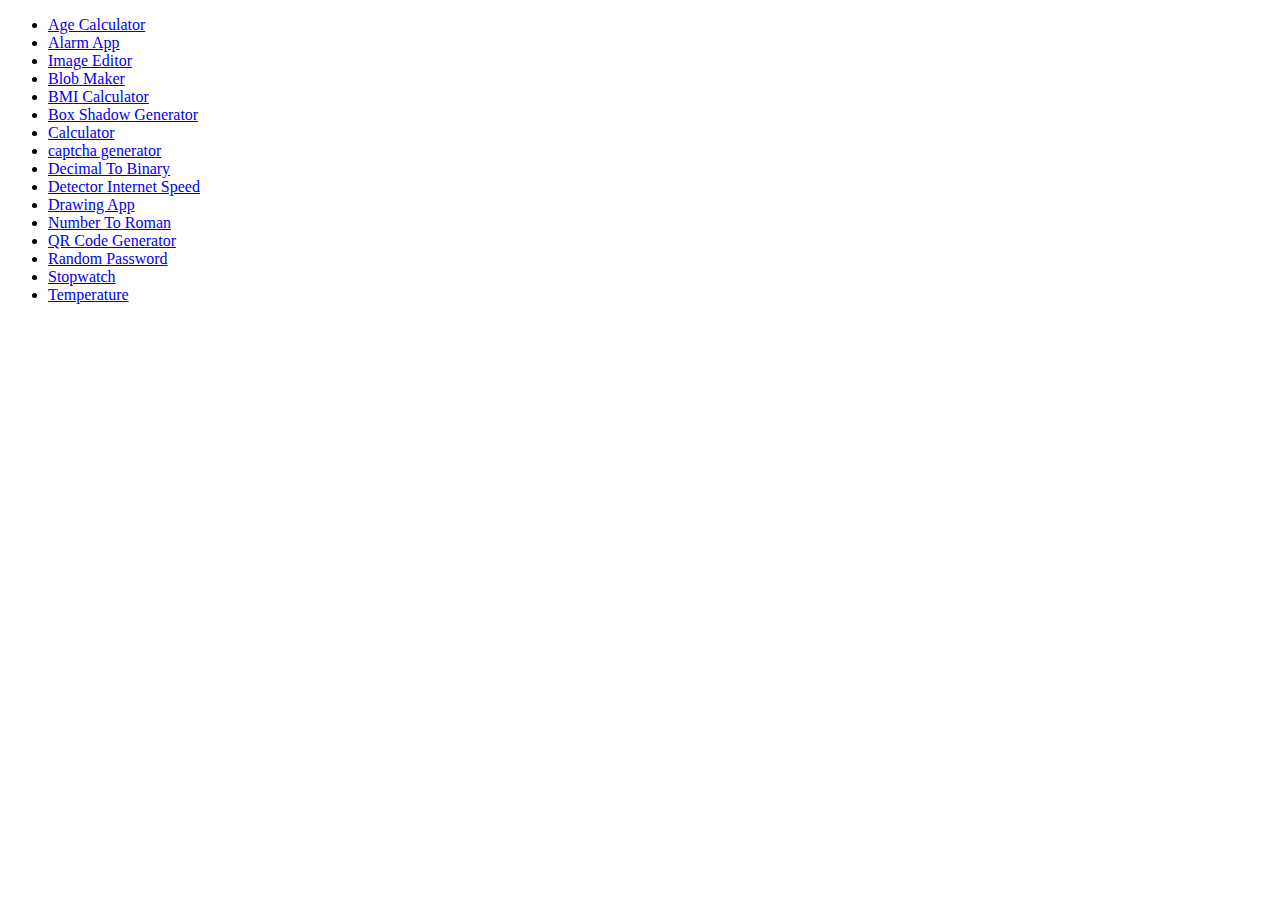
<file: index.html>
<!DOCTYPE html>
<html lang="en">

<head>
    <meta charset="UTF-8">
    <meta name="viewport" content="width=device-width, initial-scale=1.0">
    <title>Mini - Project</title>
</head>

<body>
    <ul>

        <li><a href="./age-calculator/ageCalculator.html">Age Calculator</a></li>
        <li><a href="./alarm-app/alarmApp.html">Alarm App</a></li>
        <li><a href="./basic-image-editor/imageEditor.html">Image Editor</a></li>
        <li><a href="./blob-maker/blobMaker.html">Blob Maker</a></li>
        <li><a href="./bmi-calculator/bmiCalculator.html">BMI Calculator</a></li>

        <li><a href="./Box-shadow-generator/boxShadowGenerator.html">Box Shadow Generator</a></li>
        <li><a href="./calculator/calculator.html">Calculator</a></li>
        <li><a href="./captcha-generator/captchaGenerator.html">captcha generator</a></li>
        <li><a href="./decimal-binary-converter/decimalToBinary.html">Decimal To Binary</a></li>
        <li><a href="./detect-internet-speed/detectInternetSpeed.html">Detector Internet Speed</a></li>

        <li><a href="./drawing-app/drawApp.html">Drawing App</a></li>
        <li><a href="./number-to-roman-converter/numbToRoman.html">Number To Roman</a></li>
        <li><a href="./qr-code-generator/qrCodeGenerator.html">QR Code Generator</a></li>
        <li><a href="./random-password-generator/randomPasswd.html">Random Password</a></li>
        <li><a href="./stopwatch/stopWatch.html">Stopwatch</a></li>

        <li><a href="./temperature-conversion/temperatureConversion.html">Temperature</a></li>
    </ul>

</body>

</html>
</file>
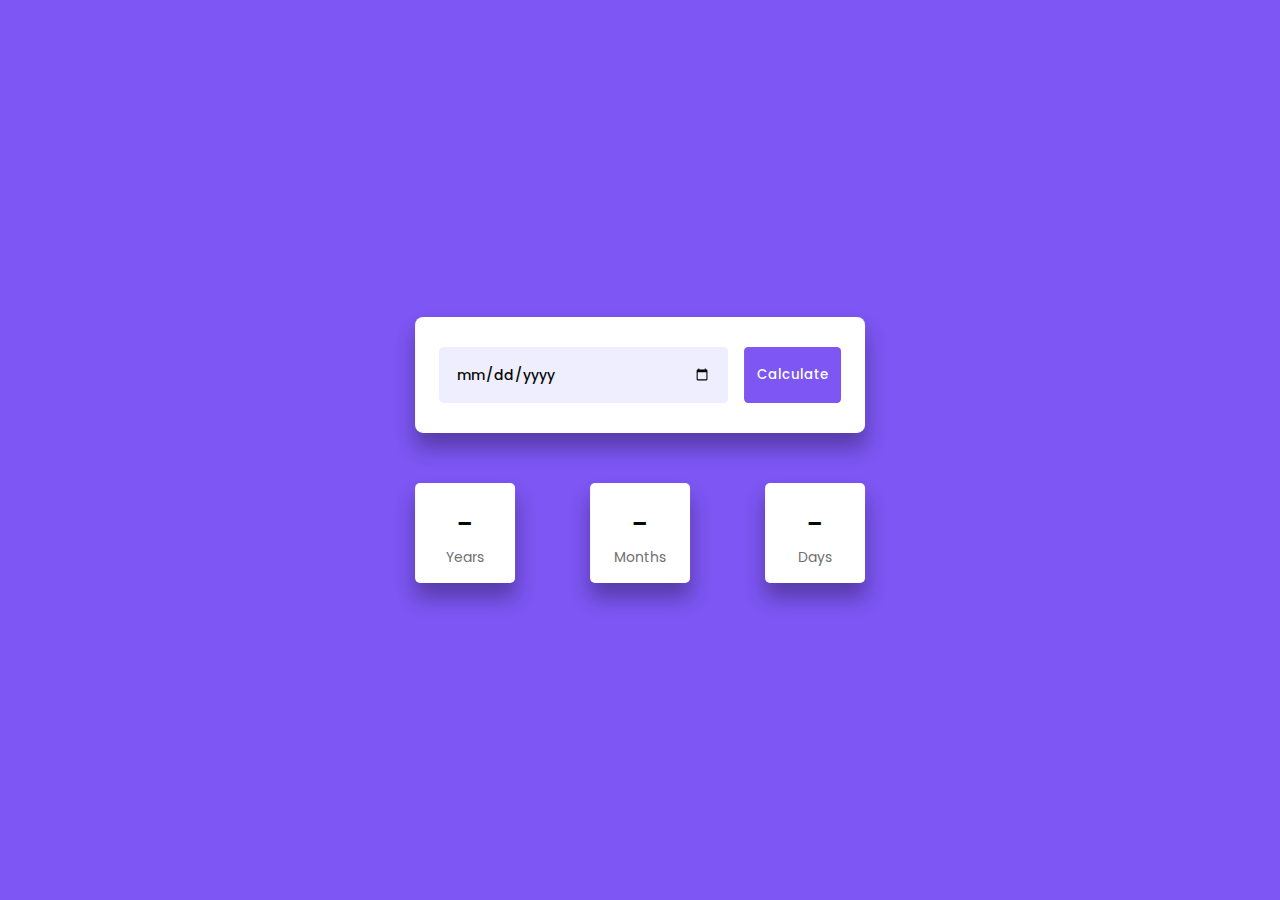
<file: age-calculator-javascript/index.html>
<!DOCTYPE html>
<html lang="en">
  <head>
    <meta name="viewport" content="width=device-width, initial-scale=1.0" />
    <title>Age Calculator</title>
    <!-- Google Fonts -->
    <link
      href="https://fonts.googleapis.com/css2?family=Poppins:wght@400;500&display=swap"
      rel="stylesheet"
    />
    <!-- Stylesheet -->
    <link rel="stylesheet" href="style.css" />
  </head>
  <body>
    <div class="container">
      <div class="input-wrapper">
        <input type="date" id="date-input" />
        <button id="calc-age-btn">Calculate</button>
      </div>
      <div class="output-wrapper">
        <div>
          <span id="years">-</span>
          <p>Years</p>
        </div>
        <div>
          <span id="months">-</span>
          <p>Months</p>
        </div>
        <div>
          <span id="days">-</span>
          <p>Days</p>
        </div>
      </div>
    </div>
    <!-- Script -->
    <script src="script.js"></script>
  </body>
</html>
</file>
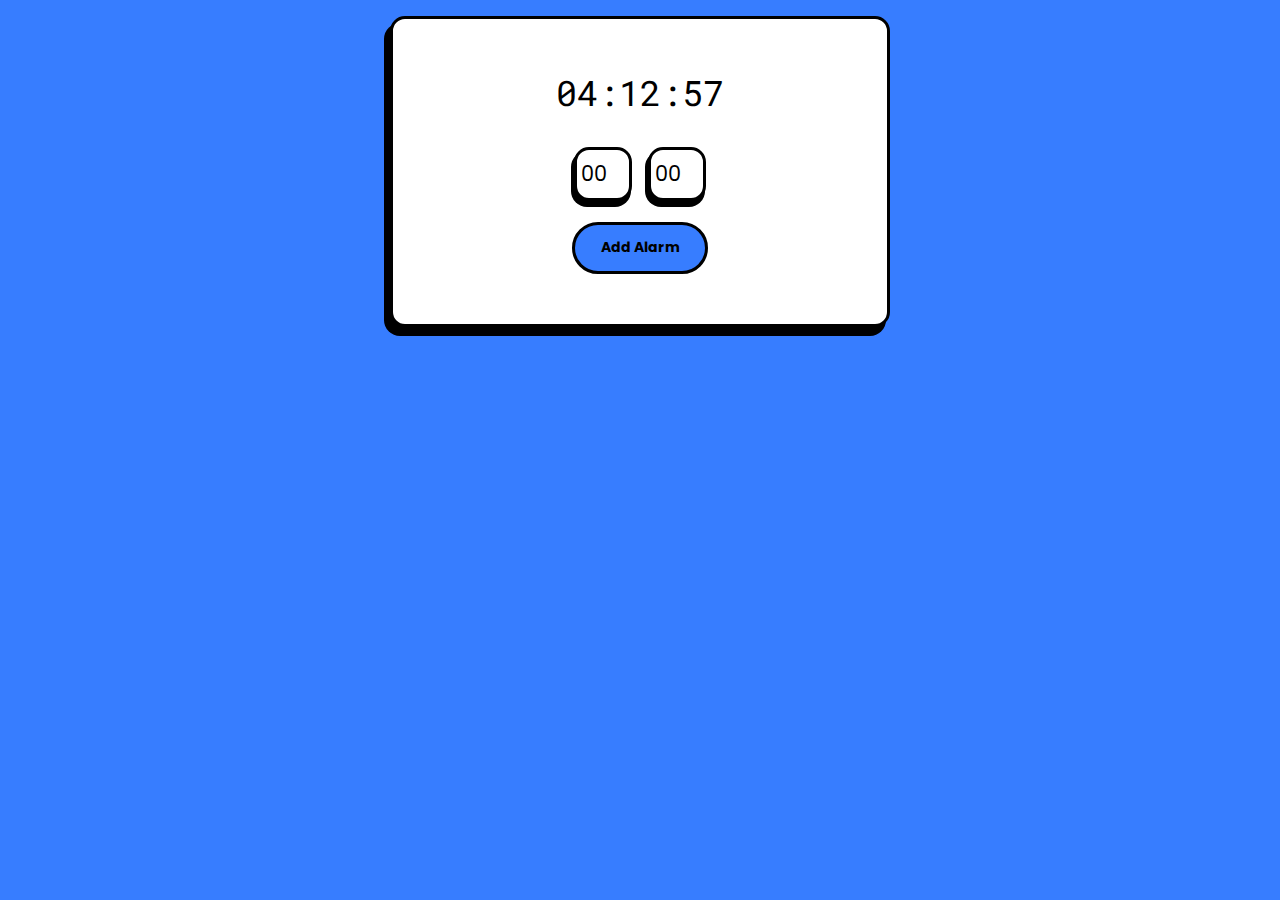
<file: alarm-app/alarmApp.html>
<!DOCTYPE html>
<html lang="en">

<head>
  <meta name="viewport" content="width=device-width, initial-scale=1.0" />
  <title>Alarm App</title>
  <!-- Font Awesome Icons -->
  <link rel="stylesheet" href="https://cdnjs.cloudflare.com/ajax/libs/font-awesome/6.2.1/css/all.min.css" />
  <!-- Google Fonts -->
  <link href="https://fonts.googleapis.com/css2?family=Poppins&family=Roboto+Mono:wght@500&display=swap"
    rel="stylesheet" />
  <!-- Stylesheet -->
  <link rel="stylesheet" href="style.css" />
</head>

<body>
  <div class="wrapper">
    <div class="timer-display">00:00:00</div>
    <div class="container">
      <div class="inputs">
        <input type="number" id="hourInput" placeholder="00" min="0" max="23" />
        <input type="number" id="minuteInput" placeholder="00" min="0" max="59" />
      </div>
      <button id="set">Add Alarm</button>
      <div class="activeAlarms"></div>
    </div>
  </div>
  <!-- Script -->
  <script src="script.js"></script>
</body>

</html>
</file>
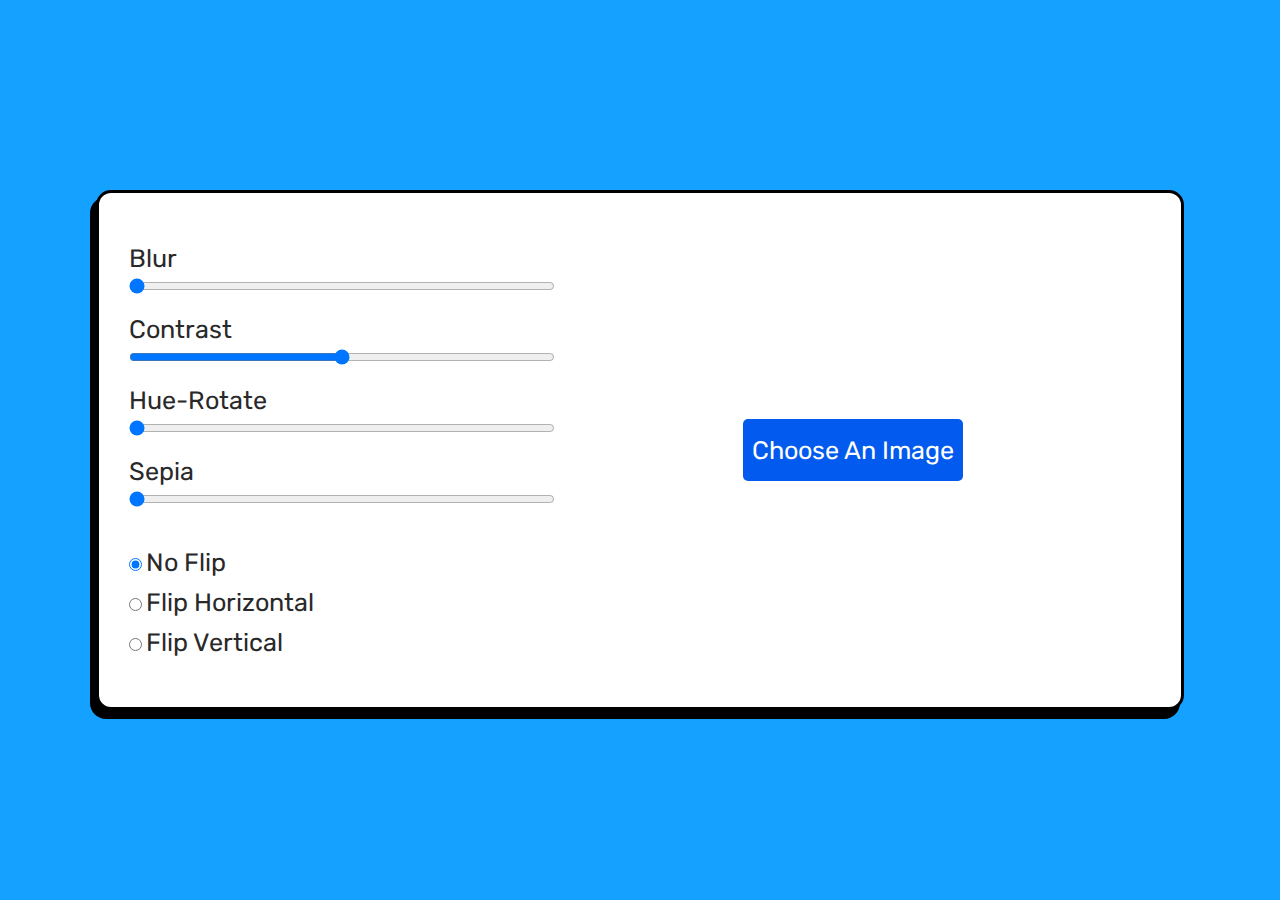
<file: basic-image-editor/imageEditor.html>
<!DOCTYPE html>
<html lang="en">

<head>
    <meta name="viewport" content="width=device-width, initial-scale=1.0">
    <title>Image Editor</title>
    <!-- Google Fonts -->
    <link href="https://fonts.googleapis.com/css2?family=Rubik:wght@400;600&display=swap" rel="stylesheet">
    <!-- Stylesheet -->
    <link rel="stylesheet" href="style.css">
</head>

<body>
    <div class="wrapper">
        <div class="editor">
            <div class="filter">
                <label for="blur">Blur</label>
                <input type="range" min="0" max="5" value="0" step="0.1" id="blur">
            </div>
            <div class="filter">
                <label for="contrast">Contrast</label>
                <input type="range" min="0" max="200" value="100" id="contrast">
            </div>
            <div class="filter">
                <label for="hue-rotate">Hue-Rotate</label>
                <input type="range" min="0" max="360" value="0" id="hue-rotate">
            </div>
            <div class="filter">
                <label for="sepia">Sepia</label>
                <input type="range" min="0" max="100" value="0" id="sepia">
            </div>
            <div class="flip-buttons">
                <div class="flip-option">
                    <input type="radio" name="flip" id="no-flip" checked>
                    <label for="no-flip">No Flip</label>
                </div>
                <div class="flip-option">
                    <input type="radio" name="flip" id="flip-x">
                    <label for="flip-x">Flip Horizontal</label>
                </div>
                <div class="flip-option">
                    <input type="radio" name="flip" id="flip-y">
                    <label for="flip-y">Flip Vertical</label>
                </div>
            </div>
        </div>
        <div class="result">
            <figure class="image-container">
                <img id="chosen-image">
            </figure>
            <input type="file" id="upload-button" accept="Image/*">
            <label for="upload-button">Choose An Image</label>
        </div>
    </div>

    <!-- Script -->
    <script src="script.js"></script>
</body>

</html>
</file>
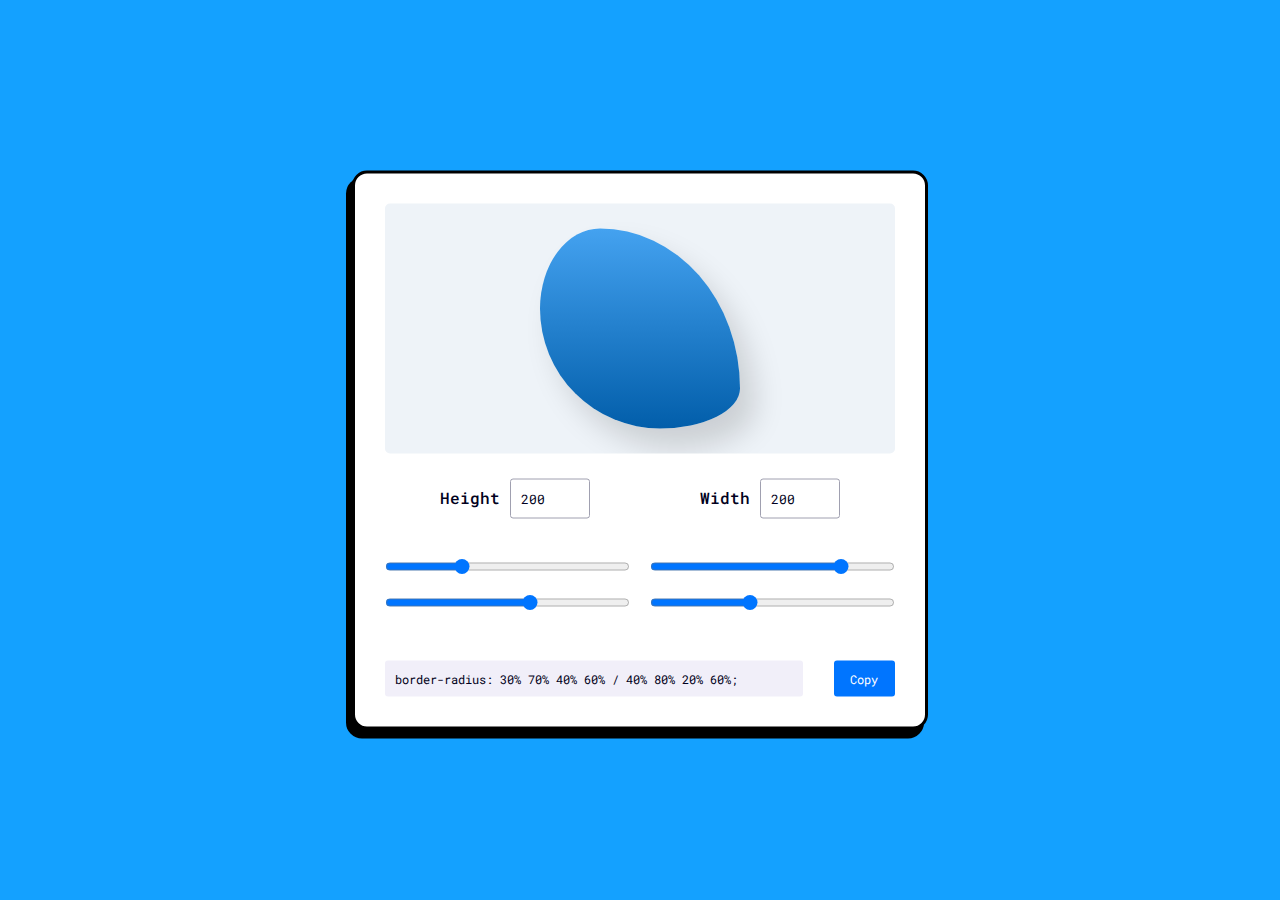
<file: blob-maker/blobMaker.html>
<!DOCTYPE html>
<html lang="en">

<head>
    <meta name="viewport" content="width=device-width, initial-scale=1.0">
    <title>Blob Maker</title>
    <!-- Google Font -->
    <link href="https://fonts.googleapis.com/css2?family=Roboto+Mono:wght@400;500&display=swap" rel="stylesheet">
    <!-- Stylesheet -->
    <link rel="stylesheet" href="style.css">
</head>

<body>
    <div class="wrapper">
        <div class="output">
            <div id="blob"></div>
        </div>
        <div class="dimensions">
            <div>
                <label for="blob-height">
                    Height
                </label>
                <input type="number" value="200" id="blob-height">
            </div>
            <div>
                <label for="blob-width">
                    Width
                </label>
                <input type="number" value="200" id="blob-width">
            </div>
        </div>
        <div class="sliders">
            <input type="range" value="30">
            <input type="range" value="80">
            <input type="range" value="60">
            <input type="range" value="40">
        </div>
        <input type="text" id="css-code" readonly>
        <button id="copy">Copy</button>
    </div>
    <!--Script-->
    <script src="script.js"></script>
</body>

</html>
</file>
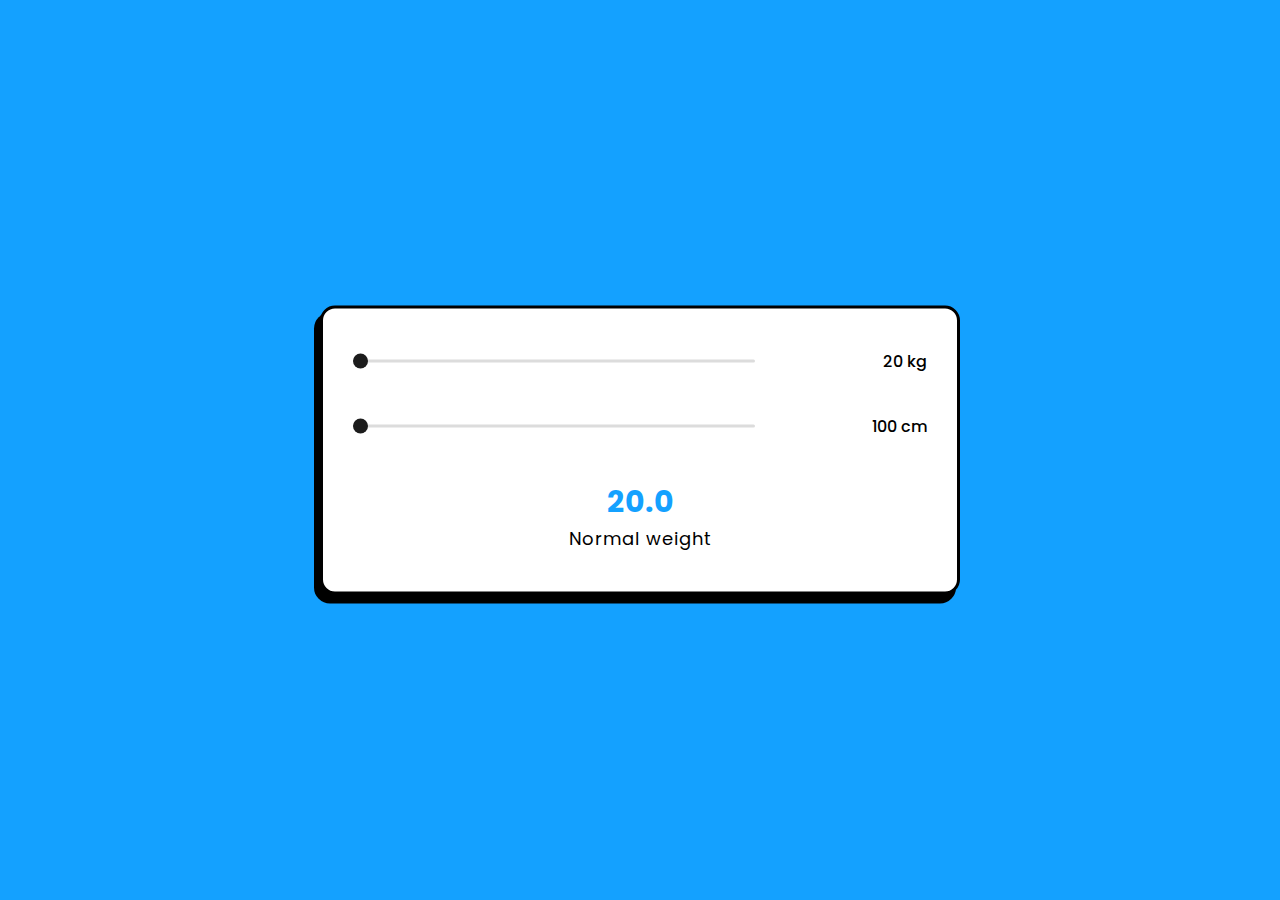
<file: bmi-calculator/bmiCalculator.html>
<!DOCTYPE html>
<html lang="en">
<head>
    <title>BMI Calculator</title>
    <!--Google Font-->
    <link rel="preconnect" href="https://fonts.gstatic.com">
    <link href="https://fonts.googleapis.com/css2?family=Poppins:wght@500;700&display=swap" rel="stylesheet">
    <!--Stylesheet-->
    <link rel="stylesheet" href="style.css">
</head>
<body>
    <div class="container">
        <div class="row">
            <input type="range" min="20" max="200" value="20" id="weight" oninput="calculate()">
            <span id="weight-val">20 kg</span>
        </div>
        <div class="row">
            <input type="range" min="100" max="250" value="100" id="height" oninput="calculate()">
            <span id="height-val">100 cm</span>
        </div>

        <p id="result">20.0</p>
        <p id="category">Normal weight</p>
    </div>

    <!--Script-->
    <script src="script.js"></script>
</body>
</html>
</file>
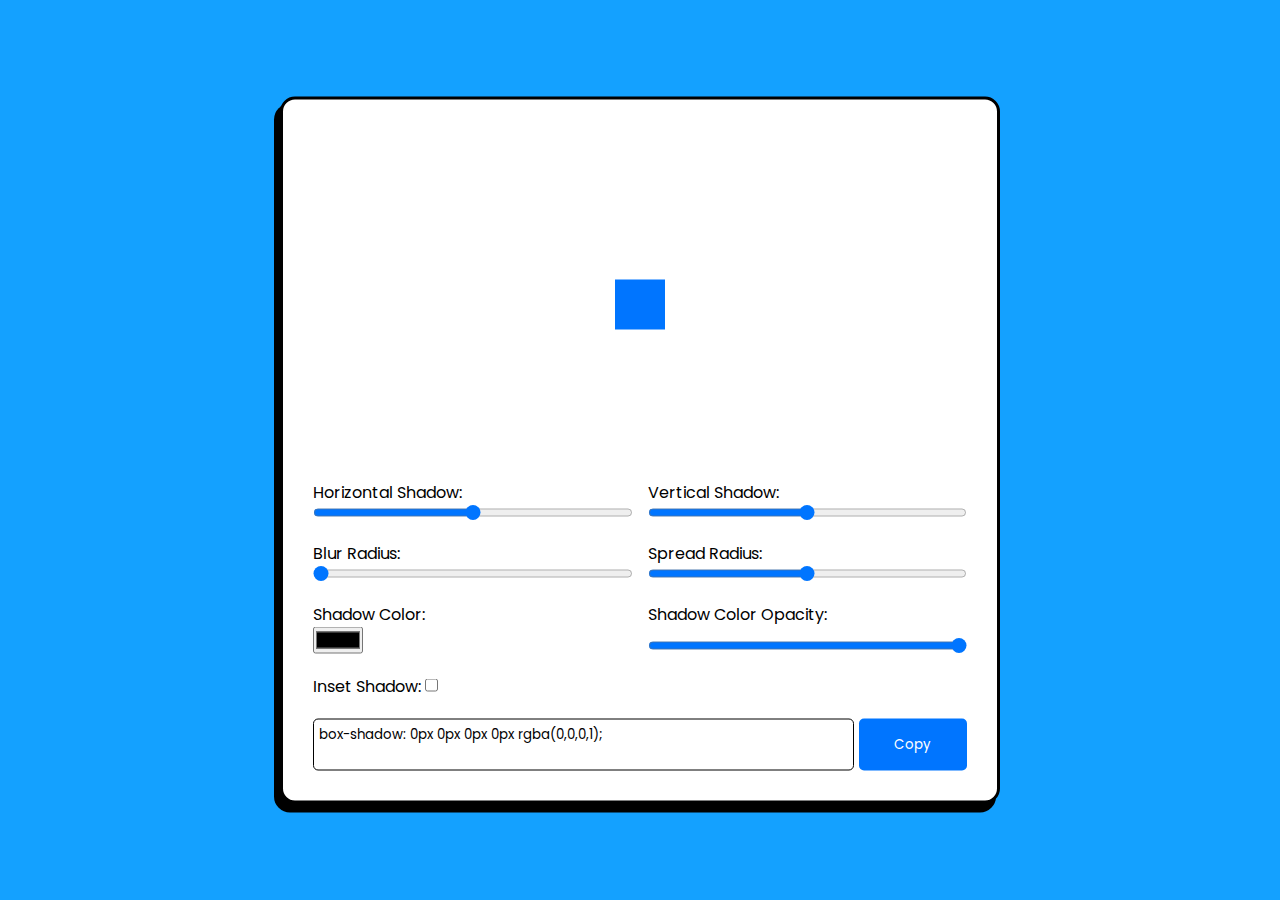
<file: Box-shadow-generator/boxShadowGenerator.html>
<!DOCTYPE html>
<html lang="en">
  <head>
    <meta name="viewport" content="width=device-width, initial-scale=1.0" />
    <title>Box Shadow Generator</title>
    <!-- Google Font -->
    <link
      href="https://fonts.googleapis.com/css2?family=Poppins&display=swap"
      rel="stylesheet"
    />
    <!-- Stylesheet -->
    <link rel="stylesheet" href="style.css" />
  </head>
  <body>
    <div class="container">
      <div class="result">
        <div id="element"></div>
      </div>
      <div class="sliders">
        <div class="slider-wrapper">
          <label for="h-shadow">Horizontal Shadow:</label>
          <input type="range" id="h-shadow" max="100" min="-100" value="0" />
        </div>
        <div class="slider-wrapper">
          <label for="v-shadow">Vertical Shadow:</label>
          <input type="range" id="v-shadow" max="100" min="-100" value="0" />
        </div>
        <div class="slider-wrapper">
          <label for="blur-radius">Blur Radius:</label>
          <input type="range" id="blur-radius" max="100" min="0" value="0" />
        </div>
        <div class="slider-wrapper">
          <label for="spread-radius">Spread Radius:</label>
          <input type="range" id="spread-radius" max="50" min="-50" value="0" />
        </div>
        <div class="slider-wrapper">
          <label for="shadow-color">Shadow Color:</label>
          <input type="color" id="shadow-color" />
        </div>
        <div class="slider-wrapper">
          <label for="shadow-color-opacity">Shadow Color Opacity:</label>
          <input
            type="range"
            id="shadow-color-opacity"
            max="1"
            min="0"
            step="0.1"
            value="1"
          />
        </div>
        <div class="input-wrapper">
          <label for="shadow-inset">Inset Shadow:</label>
          <input type="checkbox" id="shadow-inset" />
        </div>
      </div>
      <div class="code-wrapper">
        <textarea rows="2" id="code"></textarea>
        <button onclick="copyCode()">Copy</button>
      </div>
    </div>
    <!-- Script -->
    <script src="script.js"></script>
  </body>
</html>
</file>
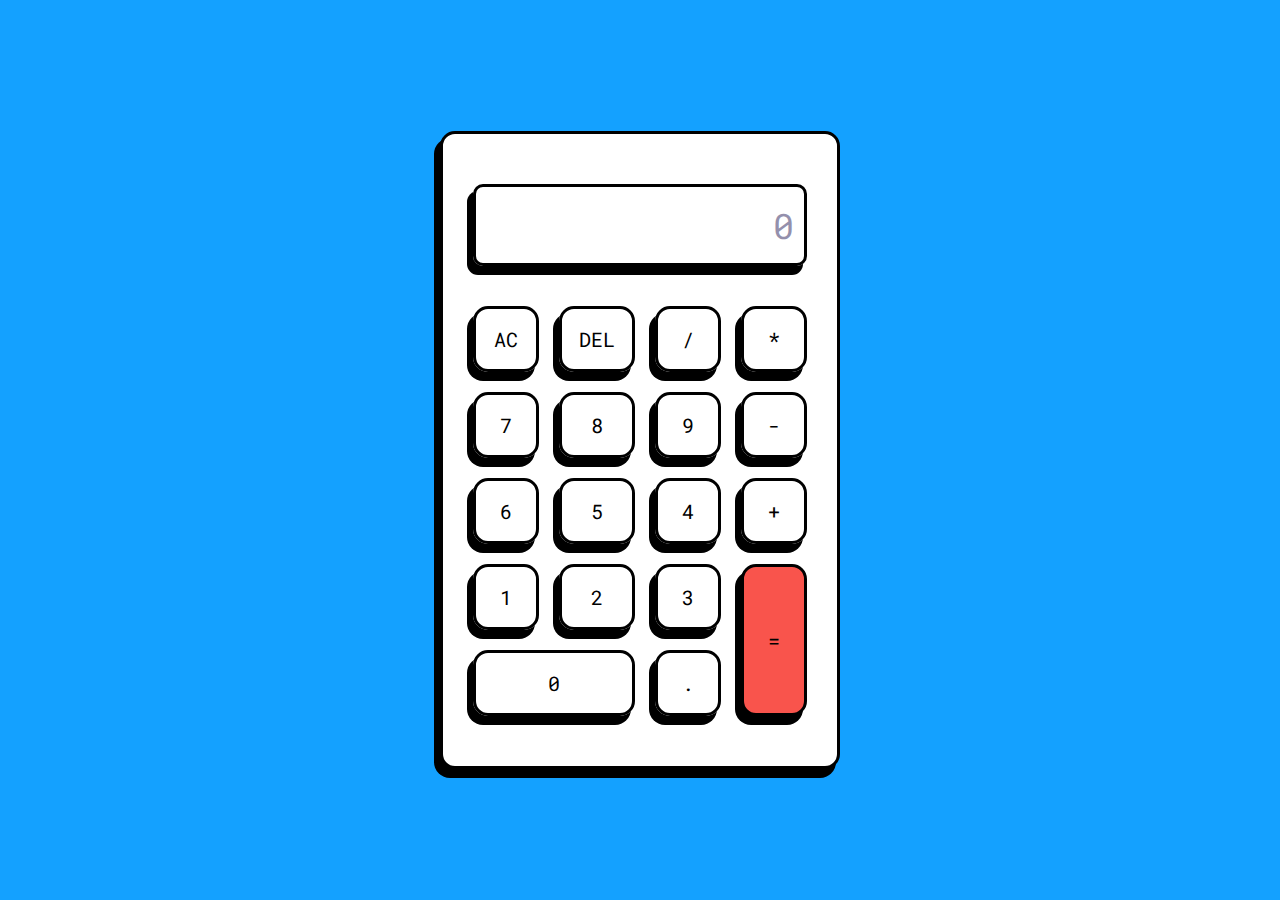
<file: calculator/calculator.html>
<!DOCTYPE html>
<html lang="en">

<head>
  <meta name="viewport" content="width=device-width, initial-scale=1.0" />
  <title>Calculator</title>
  <!-- Google Font -->
  <link href="https://fonts.googleapis.com/css2?family=Roboto+Mono:wght@500&display=swap" rel="stylesheet" />
  <!-- Stylesheet -->
  <link rel="stylesheet" href="style.css" />
</head>

<body>
  <div class="calculator">
    <div class="display">
      <input type="text" placeholder="0" id="input" disabled />
    </div>
    <div class="buttons">
      <!-- Full Erase -->
      <input type="button" value="AC" id="clear" />
      <!-- Erase Single Value -->
      <input type="button" value="DEL" id="erase" />
      <input type="button" value="/" class="input-button" />
      <input type="button" value="*" class="input-button" />

      <input type="button" value="7" class="input-button" />
      <input type="button" value="8" class="input-button" />
      <input type="button" value="9" class="input-button" />
      <input type="button" value="-" class="input-button" />

      <input type="button" value="6" class="input-button" />
      <input type="button" value="5" class="input-button" />
      <input type="button" value="4" class="input-button" />
      <input type="button" value="+" class="input-button" />

      <input type="button" value="1" class="input-button" />
      <input type="button" value="2" class="input-button" />
      <input type="button" value="3" class="input-button" />

      <input type="button" value="=" id="equal" />
      <input type="button" value="0" class="input-button" />
      <input type="button" value="." class="input-button" />
    </div>
  </div>
  <!-- Script -->
  <script src="script.js"></script>
</body>

</html>
</file>
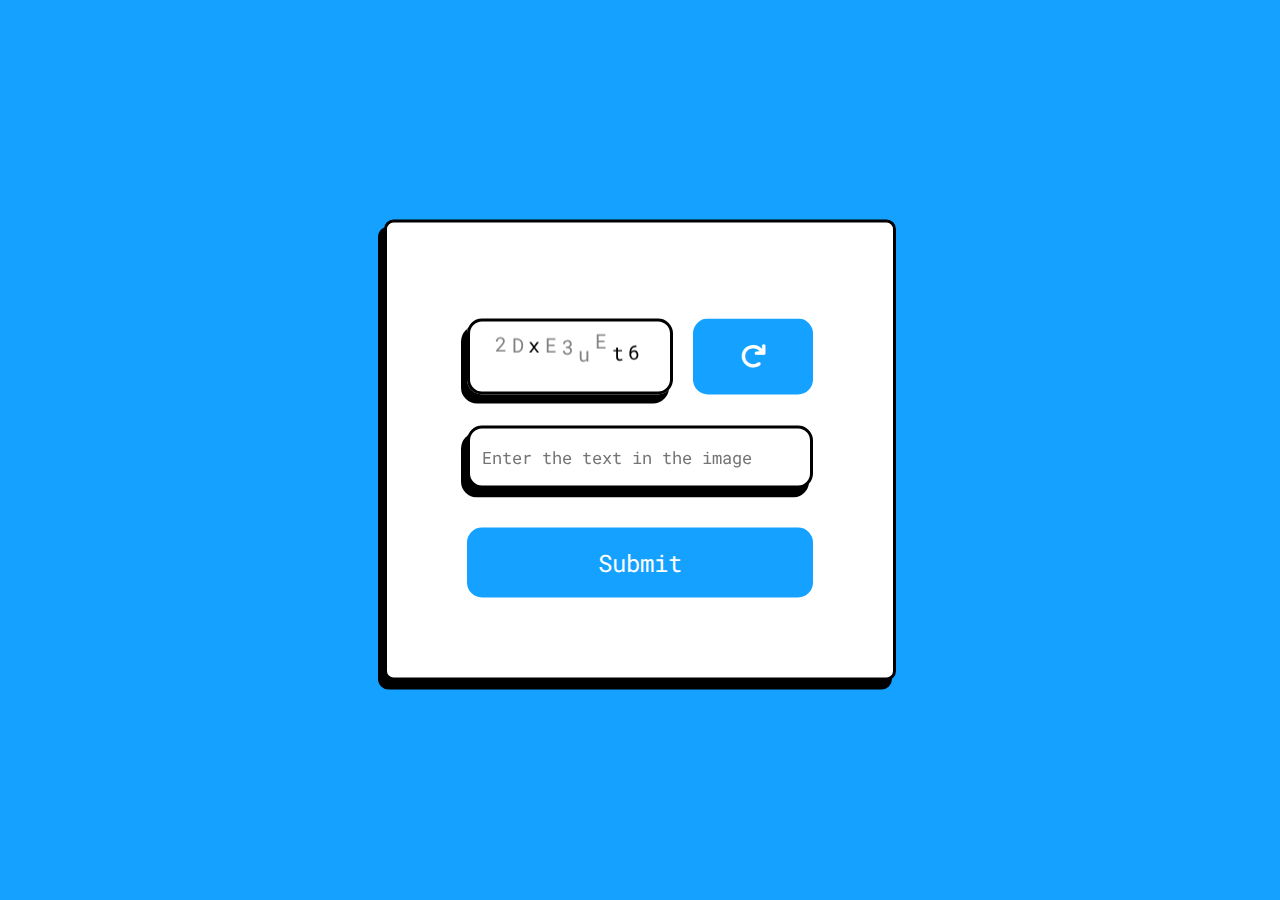
<file: captcha-generator/captchaGenerator.html>
<!DOCTYPE html>
<html lang="en">
  <head>
    <meta name="viewport" content="width=device-width, initial-scale=1.0" />
    <title>Captcha Generator</title>
    <!-- Font Awesome Icons -->
    <link
      rel="stylesheet"
      href="https://cdnjs.cloudflare.com/ajax/libs/font-awesome/6.0.0/css/all.min.css"
    />
    <!-- Google Fonts -->
    <link
      href="https://fonts.googleapis.com/css2?family=Roboto+Mono:wght@500&display=swap"
      rel="stylesheet"
    />
    <!-- Stylesheet -->
    <link rel="stylesheet" href="style.css" />
  </head>
  <body>
    <div class="container">
      <div class="wrapper">
        <canvas id="canvas" width="200" height="70"></canvas>
        <button id="reload-button">
          <i class="fa-solid fa-arrow-rotate-right"></i>
        </button>
      </div>
      <input
        type="text"
        id="user-input"
        placeholder="Enter the text in the image"
      />
      <button id="submit-button">Submit</button>
    </div>
    <!-- Script -->
    <script src="script.js"></script>
  </body>
</html>
</file>
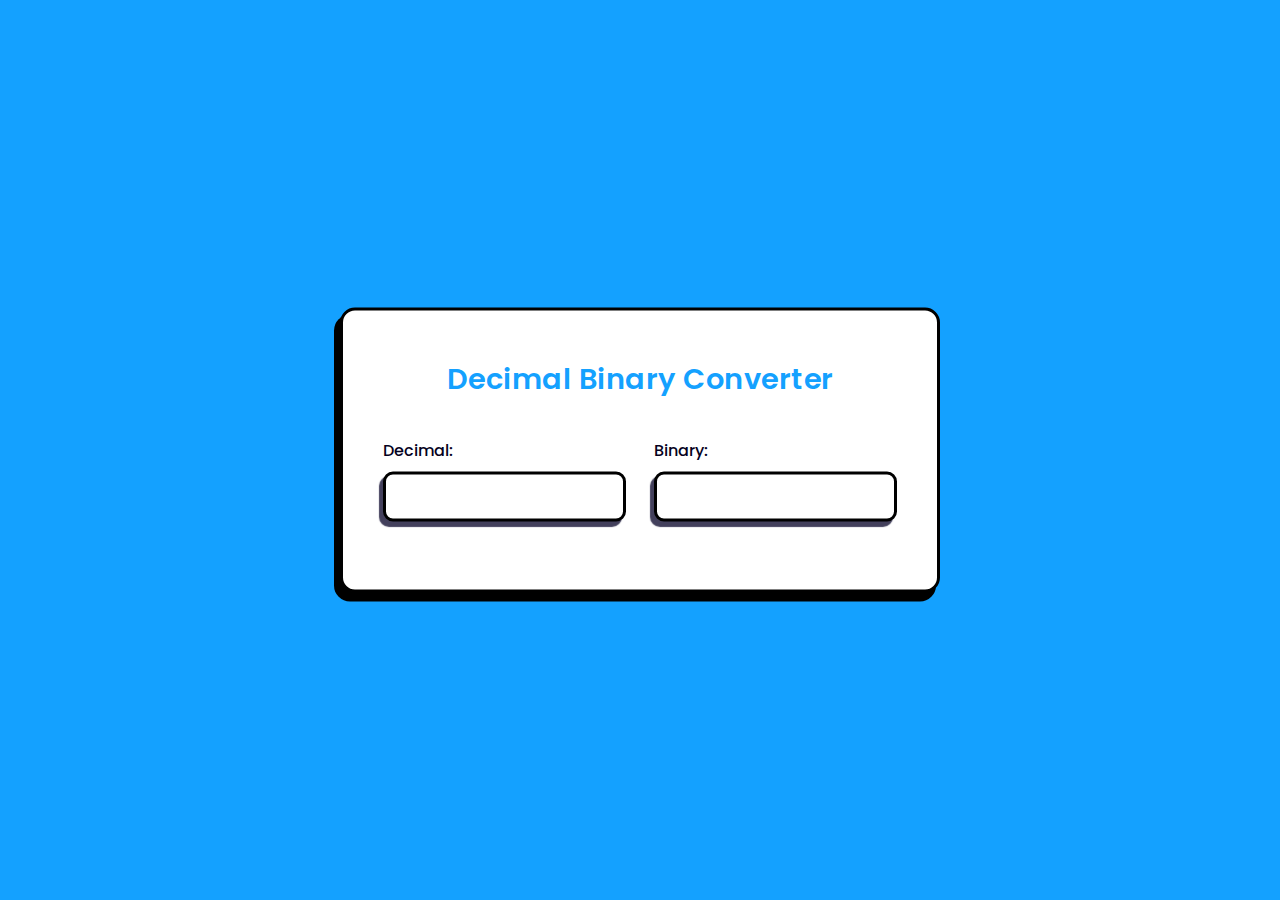
<file: decimal-binary-converter/decimalToBinary.html>
<!DOCTYPE html>
<html lang="en">
  <head>
    <meta name="viewport" content="width=device-width, initial-scale=1.0" />
    <title>Decimal-Binary Converter</title>
    <!-- Google Fonts -->
    <link
      href="https://fonts.googleapis.com/css2?family=Poppins:wght@400;500&display=swap"
      rel="stylesheet"
    />
    <!-- Stylesheet -->
    <link rel="stylesheet" href="style.css" />
  </head>
  <body>
    <div class="container">
      <h2>Decimal Binary Converter</h2>
      <div class="wrapper">
        <div class="input-wrapper">
          <label for="dec-inp">Decimal:</label>
          <input type="number" id="dec-inp" />
        </div>
        <div class="input-wrapper">
          <label for="bin-inp">Binary:</label>
          <input type="number" id="bin-inp" />
        </div>
      </div>
      <p id="error-msg"></p>
    </div>
    <!-- Script -->
    <script src="script.js"></script>
  </body>
</html>
</file>
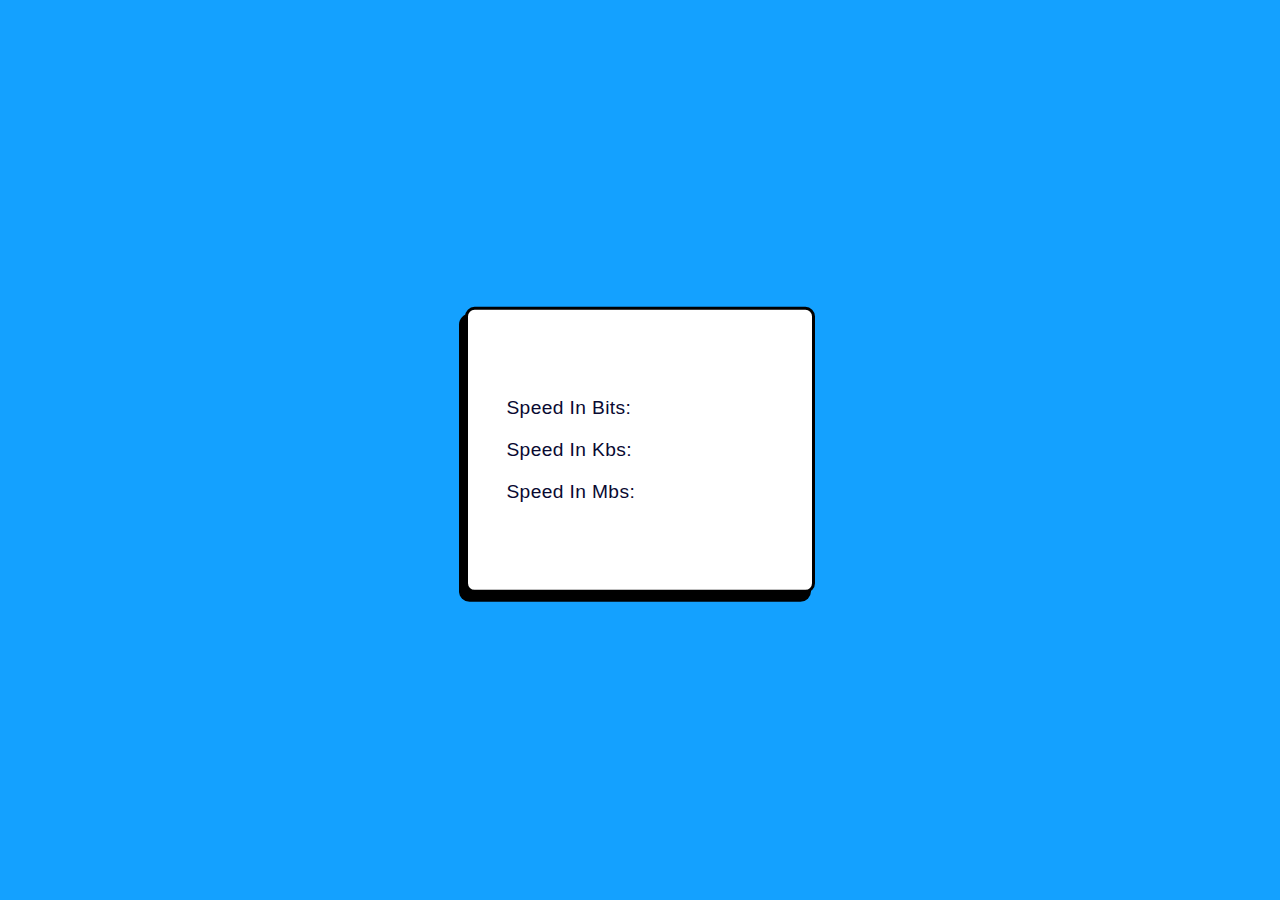
<file: detect-internet-speed/detectInternetSpeed.html>
<!DOCTYPE html>
<html lang="en">
  <head>
    <meta name="viewport" content="width=device-width, initial-scale=1.0" />
    <title>Detect Internet Speed</title>
    <!-- Stylesheet -->
    <link rel="stylesheet" href="style.css" />
  </head>
  <body>
    <div class="container">
      <p id="bits"><span>Speed In Bits:</span></p>
      <p id="kbs"><span>Speed In Kbs:</span></p>
      <p id="mbs"><span>Speed In Mbs:</span></p>
    </div>
    <!-- Script -->
    <script src="script.js"></script>
  </body>
</html>
</file>
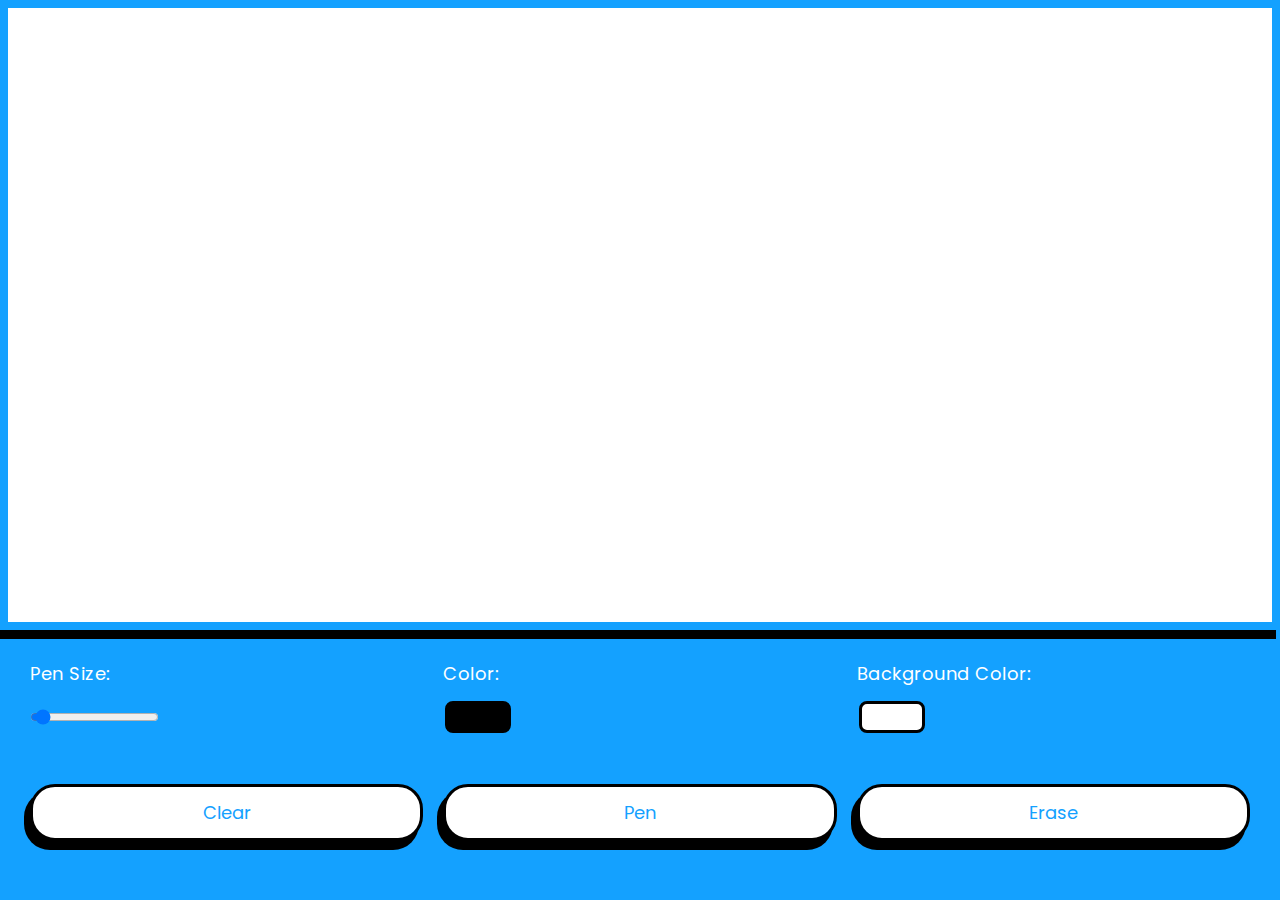
<file: drawing-app/drawApp.html>
<!DOCTYPE html>
<html lang="en">
  <head>
    <meta name="viewport" content="width=device-width, initial-scale=1.0" />
    <title>Drawing App</title>
    <!-- Google Font -->
    <link
      href="https://fonts.googleapis.com/css2?family=Poppins&display=swap"
      rel="stylesheet"
    />
    <!-- Stylesheet -->
    <link rel="stylesheet" href="style.css" />
  </head>
  <body>
    <div id="paintArea">
      <canvas id="canvas"></canvas>
    </div>
    <div class="options">
      <div class="tools" id="tools-section">
        <div class="tools-row">
          <div class="tools-wrapper">
            <h5><span id="tool-type"></span> Size:</h5>
            <input type="range" id="pen-slider" value="4" />
          </div>
          <div class="tools-wrapper">
            <h5>Color:</h5>
            <input type="color" id="color-input" />
          </div>
          <div class="tools-wrapper">
            <h5>Background Color:</h5>
            <input type="color" id="color-background" />
          </div>
        </div>
        <div class="tools-row">
          <button id="button-clear">Clear</button>
          <button id="button-pen">Pen</button>
          <button id="button-erase">Erase</button>
        </div>
      </div>
    </div>
    <!-- Script-->
    <script src="script.js"></script>
  </body>
</html>
</file>
<file: age-calculator-javascript/style.css>
* {
  padding: 0;
  margin: 0;
  box-sizing: border-box;
  font-family: "Poppins", sans-serif;
}
body {
  background-color: #7d56f3;
}
.container {
  width: min(60%, 28.12em);
  position: absolute;
  transform: translate(-50%, -50%);
  top: 50%;
  left: 50%;
}
.container * {
  border: none;
  outline: none;
}
.input-wrapper {
  background-color: #ffffff;
  padding: 1.87em 1.5em;
  border-radius: 0.5em;
  box-shadow: 0 0.93em 1.25em rgba(0, 0, 0, 0.3);
  margin-bottom: 3.12em;
  display: grid;
  grid-template-columns: 9fr 3fr;
  gap: 1em;
}
input,
button {
  font-weight: 500;
  border-radius: 0.31em;
}
input {
  background-color: #eeeeff;
  color: #080808;
  padding: 1.2em 1.25em;
  font-size: 0.87em;
}
button {
  color: #ffffff;
  background-color: #7d56f3;
}
.output-wrapper {
  width: 100%;
  display: flex;
  justify-content: space-between;
}
.output-wrapper div {
  height: 6.25em;
  width: 6.25em;
  background-color: #ffffff;
  border-radius: 0.31em;
  color: #080808;
  display: grid;
  place-items: center;
  padding: 1.25em 0;
  box-shadow: 0 0.93em 1.25em rgba(0, 0, 0, 0.3);
}
span {
  font-size: 1.87em;
  font-weight: 500;
}
p {
  font-size: 0.87em;
  color: #707070;
  font-weight: 400;
}
</file>
<file: alarm-app/style.css>
:root {
  --biru: #377dff;
  --borders: 3px solid black;
  --bayangan: -5px 8px 0px 1px black;
}

* {
  padding: 0;
  margin: 0;
  box-sizing: border-box;
  font-family: "Poppins", sans-serif;
}
body {
  background-color: var(--biru);
}
.hide {
  display: none;
}
.wrapper {
  background-color: #ffffff;
  width: 90%;
  max-width: 31.25em;
  padding: 3.12em 5em;
  position: absolute;
  transform: translateX(-50%);
  left: 50%;
  top: 1em;
  border-radius: 15px;
  border: var(--borders);
  box-shadow: var(--bayangan);
}
.timer-display {
  font-size: 2.18em;
  text-align: center;
  font-family: "Roboto Mono", monospace;
}
.inputs {
  display: flex;
  align-items: center;
  justify-content: center;
  gap: 1em;
  margin-top: 2em;
}
.inputs input {
  width: 2.8em;
  font-size: 1.3em;
  border: 3px solid #000000;
  border-radius: 15px;
  box-shadow: -2px 5px 0px 1px black;
  padding: 0.4em 0.2em;
}
#set {
  background-color: var(--biru);
  font-weight: 700;
  font-size: 14px;
  border: none;
  padding: 0.9em 1.8em;
  display: block;
  margin: 1.5em auto 0 auto;
  border-radius: 2em;
  border: var(--borders);
  color: black;
  cursor: pointer;
}
.alarm {
  display: grid;
  grid-template-columns: 8fr 2fr 2fr;
  gap: 1em;
  margin-top: 1.5em;
  align-items: center;
  border-bottom: 3px solid #898f9b;
  padding-bottom: 0.6em;
}
.alarm input[type="checkbox"] {
  appearance: none;
  height: 2em;
  width: 3.75em;
  background-color: #e2e2ec;
  border-radius: 1.25em;
  position: relative;
  cursor: pointer;
  outline: none;
}
.alarm input[type="checkbox"]:before {
  position: absolute;
  content: "";
  background-color: #757683;
  height: 1.43em;
  width: 1.43em;
  border-radius: 50%;
  top: 0.25em;
  left: 0.25em;
}
.alarm input[type="checkbox"]:checked {
  background-color: #d2e2ff;
}
.alarm input[type="checkbox"]:checked:before {
  background-color: #377dff;
  left: 2em;
}
.deleteButton {
  background-color: transparent;
  font-size: 1.5em;
  color: #377dff;
  border: none;
  cursor: pointer;
}
</file>
<file: basic-image-editor/style.css>
:root {
  --biru-muda: #14a1ff;
  --borders: 3px solid black;
  --bayangan: -5px 8px 0px 1px black;
}

* {
  padding: 0;
  margin: 0;
  box-sizing: border-box;
  font-family: "Rubik", sans-serif;
}
body {
  background-color: var(--biru-muda);
}
.wrapper {
  width: 85vw;
  min-height: 50vmin;
  padding: 50px 30px;
  background-color: #ffffff;
  position: absolute;
  transform: translate(-50%, -50%);
  top: 50%;
  left: 50%;
  border-radius: 15px;
  border: var(--borders);
  box-shadow: var(--bayangan);
  display: grid;
  grid-template-columns: 5fr 7fr;
}
.editor {
  min-height: 35vmin;
  display: flex;
  flex-direction: column;
  justify-content: space-around;
  gap: 20px;
}
.editor label {
  font-size: 2.8vmin;
  color: #2a292a;
  font-weight: 400;
}
.editor input[type="range"] {
  display: block;
  width: 100%;
  position: relative;
  margin-top: 5px;
}
.flip-buttons {
  display: flex;
  flex-direction: column;
  margin-top: 10px;
}
.flip-buttons .flip-option {
  margin-top: 10px;
}
.result {
  position: relative;
  display: flex;
  flex-direction: column;
  justify-content: center;
  gap: 20px;
}
.result img {
  display: block;
  position: relative;
  max-width: calc(100% - 4vmin);
  max-height: 45vmin;
  margin: auto;
}
.image-container {
  display: none;
}
input[type="file"] {
  display: none;
}
.result label {
  display: block;
  position: relative;
  margin: 0 auto;
  width: 220px;
  background-color: #025bee;
  color: #ffffff;
  text-align: center;
  padding: 16px 0;
  border-radius: 5px;
  font-size: 2.8vmin;
  font-weight: 400;
  cursor: pointer;
}
@media screen and (max-width: 620px) {
  .wrapper {
    width: 95vw;
    grid-template-columns: 1fr;
    padding: 30px 20px;
    gap: 10px;
  }
  .editor {
    grid-row: 2;
  }
  .flip-buttons {
    flex-direction: row;
    justify-content: space-between;
  }
  .flip-buttons .flip-option {
    margin-top: 0;
  }
}
</file>
<file: blob-maker/style.css>
:root {
  --biru-muda: #14a1ff;
  --borders: 3px solid black;
  --bayangan: -5px 8px 0px 1px black;
}

* {
  padding: 0;
  margin: 0;
  box-sizing: border-box;
  outline: none;
  font-family: "Roboto Mono", monospace;
  font-weight: 400;
  color: #010120;
}
body {
  background-color: var(--biru-muda);
}
.wrapper {
  background-color: #ffffff;
  width: 45%;
  min-width: 550px;
  padding: 30px;
  position: absolute;
  transform: translate(-50%, -50%);
  top: 50%;
  left: 50%;
  border-radius: 15px;
  border: var(--borders);
  box-shadow: var(--bayangan);
}
.output {
  background-color: #eef3f8;
  width: 100%;
  min-height: 250px;
  padding: 20px 0;
  overflow: hidden;
  border-radius: 5px;
  position: relative;
  display: grid;
  place-items: center;
}
#blob {
  height: 300px;
  width: 300px;
  background: linear-gradient(#44a2f0, #025eaa);
  box-shadow: 15px 20px 30px rgba(0, 0, 0, 0.15);
}
.dimensions {
  display: flex;
  justify-content: space-around;
  width: 100%;
  margin: 20px 0 40px 0;
}
label {
  font-weight: 500;
}
input[type="number"] {
  height: 40px;
  width: 80px;
  padding: 10px;
  margin-top: 5px;
  border: 1px solid #a0a0b0;
  border-radius: 3px;
}
input[type="number"]:focus {
  background-color: #f1f5fa;
  border-color: #025eaa;
  color: #025eaa;
}
.sliders {
  width: 100%;
  display: grid;
  grid-template-columns: 1fr 1fr;
  grid-gap: 20px;
}
input[type="text"] {
  width: 82%;
  margin-top: 50px;
  padding: 10px;
  font-size: 12px;
  border: none;
  background-color: #f1eff9;
  border-radius: 3px;
}
button {
  width: 12%;
  margin-left: 4%;
  padding: 10px 0;
  background-color: #0075ff;
  border: none;
  cursor: pointer;
  border-radius: 3px;
  color: #ffffff;
  font-size: 12px;
}
</file>
<file: bmi-calculator/style.css>
:root {
  --biru-muda: #14a1ff;
  --borders: 3px solid black;
  --bayangan: -5px 8px 0px 1px black;
}

*,
*:before,
*:after {
  padding: 0;
  margin: 0;
  box-sizing: border-box;
}
body {
  height: 100vh;
  background: var(--biru-muda);
}
.container {
  background-color: #ffffff;
  padding: 40px 30px;
  width: 50%;
  min-width: 400px;
  position: absolute;
  transform: translate(-50%, -50%);
  top: 50%;
  left: 50%;
  border-radius: 15px;
  border: var(--borders);
  font-family: "Poppins", sans-serif;
  box-shadow: var(--bayangan);
}
.row {
  display: flex;
  align-items: center;
  justify-content: space-between;
  margin-bottom: 40px;
}
.row span {
  font-weight: 500;
}
input[type="range"] {
  width: 70%;
  height: 3.5px;
  -webkit-appearance: none;
  appearance: none;
  background-color: #dcdcdc;
  border-radius: 3px;
  outline: none;
}
input[type="range"]::-webkit-slider-thumb {
  -webkit-appearance: none;
  appearance: none;
  height: 15px;
  width: 15px;
  background-color: #1c1c1c;
  border-radius: 50%;
  cursor: pointer;
}
#result {
  font-size: 30px;
  font-weight: 700;
  letter-spacing: 1px;
  text-align: center;
  color: var(--biru-muda);
}
#category {
  font-size: 18px;
  text-align: center;
  letter-spacing: 1px;
}
</file>
<file: Box-shadow-generator/style.css>
:root {
  --biru-muda: #14a1ff;
  --borders: 3px solid black;
  --bayangan: -5px 8px 0px 1px black;
}

* {
  padding: 0;
  margin: 0;
  box-sizing: border-box;
  font-family: "Poppins", sans-serif;
}
body {
  background-color: var(--biru-muda);
}
.container {
  background-color: #ffffff;
  padding: 30px;
  position: absolute;
  transform: translate(-50%, -50%);
  left: 50%;
  top: 50%;
  width: 80vmin;
  border-radius: 15px;
  border: var(--borders);
  box-shadow: var(--bayangan);
}
.result {
  padding: 150px 0;
}
#element {
  height: 50px;
  width: 50px;
  position: relative;
  background-color: #0075ff;
  margin: auto;
}
.sliders {
  display: grid;
  grid-template-columns: 6fr 6fr;
  gap: 20px 15px;
}
.slider-wrapper {
  display: flex;
  flex-direction: column;
  justify-content: space-between;
}
input[type="range"] {
  width: 100%;
}
.code-wrapper {
  display: grid;
  grid-template-columns: 10fr 2fr;
  gap: 5px;
  margin-top: 20px;
}
textarea {
  resize: none;
  padding: 5px;
  border: 1px solid black;
  border-radius: 5px;
}
.code-wrapper button {
  background-color: #0075ff;
  border-radius: 5px;
  border: none;
  color: #ffffff;
}
</file>
<file: calculator/style.css>
:root {
  --biru-muda: #14a1ff;
  --borders: 3px solid black;
  --bayangan: -5px 8px 0px 1px black;
}

* {
  padding: 0;
  margin: 0;
  box-sizing: border-box;
  font-family: "Roboto Mono", monospace;
}
body {
  height: 100vh;
  background: var(--biru-muda);
}
.calculator {
  width: 400px;
  background-color: #fff;
  padding: 50px 30px;
  position: absolute;
  transform: translate(-50%, -50%);
  top: 50%;
  left: 50%;
  border-radius: 15px;
  border: var(--borders);
  box-shadow: var(--bayangan);
}
.display {
  width: 100%;
}
.display input {
  width: 100%;
  padding: 15px 10px;
  text-align: right;
  border: none;
  background-color: transparent;
  color: #000;
  font-size: 35px;
  border: var(--borders);
  border-radius: 10px;
  box-shadow: var(--bayangan);
}
.display input::placeholder {
  color: #9490ac;
}
.buttons {
  display: grid;
  grid-template-columns: repeat(4, 1fr);
  grid-gap: 20px;
  margin-top: 40px;
}
.buttons input[type="button"] {
  font-size: 20px;
  padding: 17px;
  border: var(--borders);
  background-color: transparent;
  color: black;
  cursor: pointer;
  border-radius: 15px;
  box-shadow: var(--bayangan);
}
.buttons input[type="button"]:focus {
  box-shadow: none;
  transform: translateY(5px);
  transform: translateX(-5px);
  transition: 0.2s ease-in-out;
}
input[type="button"]#equal {
  grid-row: span 2;
  background-color: #f9544c;
}
input[type="button"][value="0"] {
  grid-column: span 2;
}
</file>
<file: captcha-generator/style.css>
:root {
  --biru-muda: #14a1ff;
  --borders: 3px solid black;
  --bayangan: -5px 8px 0px 1px black;
}

* {
  padding: 0;
  margin: 0;
  box-sizing: border-box;
}
body {
  height: 100vh;
  background: var(--biru-muda);
}
.container {
  width: 32em;
  background-color: #ffffff;
  padding: 5em;
  border-radius: 0.6em;
  border: var(--borders);
  position: absolute;
  transform: translate(-50%, -50%);
  top: 50%;
  left: 50%;
  box-shadow: var(--bayangan);
}
.wrapper {
  display: flex;
  align-content: center;
  justify-content: space-between;
  margin: 1em 0;
}
canvas {
  border: 3px solid #000000;
  border-radius: 15px;
  box-shadow: var(--bayangan);
}
button#reload-button {
  font-size: 26px;
  width: 4.6em;
  background-color: var(--biru-muda);
  border: none;
  border-radius: 15px;
  color: #ffffff;
  cursor: pointer;
}
input[type="text"] {
  font-family: "Roboto Mono", monospace;
  font-size: 1.05em;
  width: 100%;
  margin: 15px 0;
  padding: 1em 0.7em;
  border: 3px solid #000000;
  border-radius: 15px;
  box-shadow: var(--bayangan);
}
button#submit-button {
  width: 100%;
  background-color: var(--biru-muda);
  color: #ffffff;
  font-size: 1.5em;
  border: none;
  margin-top: 1em;
  padding: 0.8em 0;
  border-radius: 15px;
  font-family: "Roboto Mono", monospace;
  cursor: pointer;
}
</file>
<file: decimal-binary-converter/style.css>
:root {
  --biru-muda: #14a1ff;
  --borders: 3px solid black;
  --bayangan: -5px 8px 0px 1px black;
}

* {
  padding: 0;
  margin: 0;
  box-sizing: border-box;
  font-family: "Poppins", sans-serif;
}
body {
  background-color: var(--biru-muda);
}
.container {
  background-color: #ffffff;
  width: 80vmin;
  max-width: 37.5em;
  padding: 3em 2.5em;
  position: absolute;
  transform: translate(-50%, -50%);
  top: 50%;
  left: 50%;
  border-radius: 15px;
  border: var(--borders);
  box-shadow: var(--bayangan);
}
h2 {
  font-size: 1.8em;
  color: var(--biru-muda);
  text-align: center;
  font-weight: 600;
  letter-spacing: 0.5px;
  margin-bottom: 1.3em;
}
.wrapper {
  display: flex;
  justify-content: space-between;
  gap: 1.8em;
}
label {
  display: block;
  margin-bottom: 0.5em;
  font-weight: 500;
  color: #050121;
}
input {
  position: relative;
  font-size: 1.1em;
  width: 100%;
  padding: 0.5em;
  border-radius: 10px;
  border: var(--borders);
  box-shadow: -4px 5px 1px 0px;
  color: #43405c;
  outline: none;
}
input:focus {
  transform: translateY(5px);
  transform: translateX(-5px);
  box-shadow: none;
  transition: 0.2s;
}
#error-msg {
  text-align: center;
  margin-top: 1.25em;
  color: #ff4362;
}
</file>
<file: detect-internet-speed/style.css>
:root {
  --biru-muda: #14a1ff;
  --borders: 3px solid black;
  --bayangan: -5px 8px 0px 1px black;
}

* {
  margin: 0;
  padding: 0;
  box-sizing: border-box;
}
body {
  height: 100vh;
  background: var(--biru-muda);
}
.container {
  width: 350px;
  background-color: #ffffff;
  padding: 4em 2em;
  position: absolute;
  transform: translate(-50%, -50%);
  top: 50%;
  left: 50%;
  border-radius: 0.5em;
  border: var(--borders);
  font-family: "Poppins", sans-serif;
  font-size: 1.2em;
  line-height: 2.2em;
  box-shadow: var(--bayangan);
}
p {
  font-size: 400;
  color: #747497;
  letter-spacing: 0.02em;
}
span {
  font-weight: 500;
  color: #090931;
}
</file>
<file: drawing-app/style.css>
:root {
  --biru-muda: #14a1ff;
  --borders: 3px solid black;
  --bayangan: -5px 8px 0px 1px black;
}

* {
  padding: 0;
  margin: 0;
  box-sizing: border-box;
  font-family: "Poppins", sans-serif;
}
#paintArea {
  position: relative;
  border: 8px solid var(--biru-muda);
  height: 70vh;
  width: 100%;
  box-shadow: var(--bayangan);
}
.options {
  height: 30vh;
  background-color: var(--biru-muda);
  padding: 30px;
}
.tools-row {
  display: grid;
  grid-template-columns: 1fr 1fr 1fr;
  gap: 20px;
  margin-bottom: 40px;
}
.tools-row h5 {
  margin-bottom: 10px;
  color: #ffffff;
  font-weight: 400;
  font-size: 18px;
  letter-spacing: 0.5px;
}
.tools-row button {
  padding: 12px 0;
  border-radius: 25px;
  border: var(--borders);
  background-color: #ffffff;
  font-size: 18px;
  color: var(--biru-muda);
  box-shadow: var(--bayangan);
  cursor: pointer;
}
.tools-row button:focus {
  box-shadow: none;
  transform: translateY(5px) translateX(-5px);
  transition: 0.2s;
}
input[type="range"] {
  height: 40px;
}
input[type="color"] {
  -webkit-appearance: none;
  -moz-appearance: none;
  appearance: none;
  background-color: transparent;
  width: 70px;
  height: 40px;
  border: none;
  cursor: pointer;
}
input[type="color"]::-webkit-color-swatch {
  border-radius: 8px;
  border: 3px solid #000000;
}
input[type="color"]::moz-color-swatch {
  border-radius: 8px;
  border: 3px solid #000000;
}
</file>
